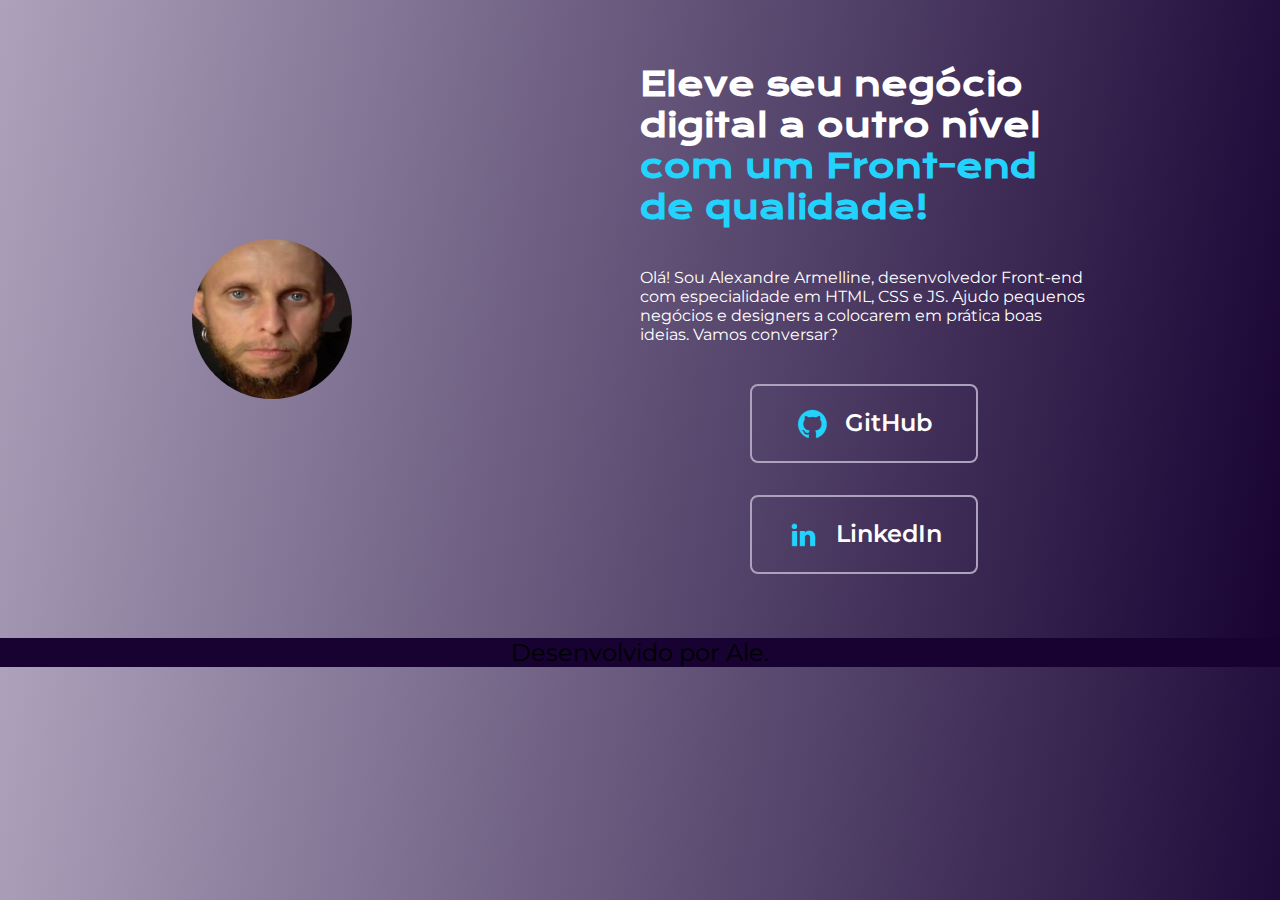
<file: index.html>
<!DOCTYPE html>
<html lang="pt-br">
<head>
    <meta charset="UTF-8">
    <meta http-equiv="X-UA-Compatible" content="IE=edge">
    <meta name="viewport" content="width=device-width, initial-scale=1.0">
    <title>Portfolio</title>
    <link rel="stylesheet" href="styles/style.css">
</head>
<body>
    <!-- <header class="cabecalho">
        <nav class="cabecalho__menu">
            <a class="cabecalho__menu__link" href="index.html">Home</a>
            <a class="cabecalho__menu__link" href="about.html">Sobre mim</a>
        </nav>
    </header> -->
 
    <main class="apresentacao">
        <img class="apresentacao__imagem" src="assets/Ale2.jpg" alt="Foto dev AleVegan">
        <section class="apresentacao__conteudo">
            <h1 class="apresentacao__conteudo__titulo">Eleve seu negócio digital a outro nível <strong class="titulo-destaque">com um Front-end de qualidade!</strong></h1>
            <p class="apresentacao__conteudo__texto">Olá! Sou Alexandre Armelline, desenvolvedor Front-end com especialidade em HTML, CSS e JS. Ajudo pequenos negócios e designers a colocarem em prática boas ideias. Vamos conversar?</p>
            <div class="apresentacao__links">
                <a class="apresentacao__links__navegacao" href="https://github.com/AlexandreArmelline" target="_blank"> <img src="assets/github.png" alt=""> GitHub</a>
                <a class="apresentacao__links__navegacao" href="#" target="_blank"> <img src="assets/linkedin.png" alt="">LinkedIn</a>
            </div>
        </section>
       
    </main>

<footer class="rodape">
    Desenvolvido por Ale.
</footer>
</body>
</html>
</file>
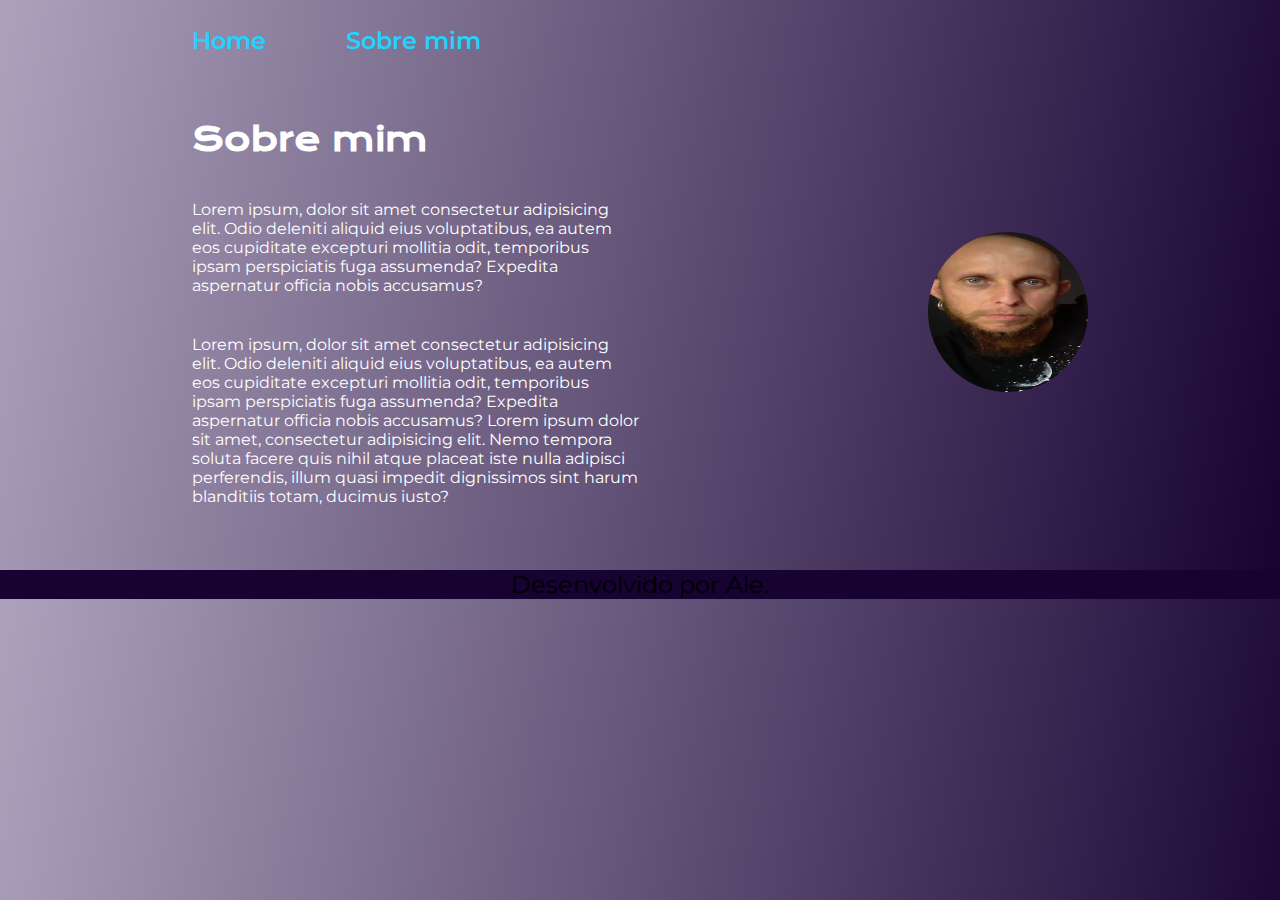
<file: about.html>
<!DOCTYPE html>
<html lang="pt-br">
<head>
    <meta charset="UTF-8">
    <meta http-equiv="X-UA-Compatible" content="IE=edge">
    <meta name="viewport" content="width=device-width, initial-scale=1.0">
    <title>Sobre mim</title>
    <link rel="stylesheet" href="styles/style.css">
</head>
<body>
    <header class="cabecalho">
        <nav class="cabecalho__menu">
            <a class="cabecalho__menu__link" href="index.html">Home</a>
            <a class="cabecalho__menu__link" href="about.html">Sobre mim</a>
        </nav>
    </header>
    <main class="apresentacao">
      <section class="apresentacao__conteudo">
        <h1 class="apresentacao__conteudo__titulo">Sobre mim</h1>
        <p class="apresentacao__conteudo__texto">Lorem ipsum, dolor sit amet consectetur adipisicing elit. Odio deleniti aliquid eius voluptatibus, ea autem eos cupiditate excepturi mollitia odit, temporibus ipsam perspiciatis fuga assumenda? Expedita aspernatur officia nobis accusamus?</p>
        <p class="apresentacao__conteudo__texto">Lorem ipsum, dolor sit amet consectetur adipisicing elit. Odio deleniti aliquid eius voluptatibus, ea autem eos cupiditate excepturi mollitia odit, temporibus ipsam perspiciatis fuga assumenda? Expedita aspernatur officia nobis accusamus? Lorem ipsum dolor sit amet, consectetur adipisicing elit. Nemo tempora soluta facere quis nihil atque placeat iste nulla adipisci perferendis, illum quasi impedit dignissimos sint harum blanditiis totam, ducimus iusto?</p>
      </section>
      <img class="apresentacao__imagem" src="assets/Ale.jpg" alt="Foto dev AleVegan">
    </main>

<footer class="rodape">
    Desenvolvido por Ale.
</footer>

    
</body>
</html>
</file>
<file: styles/style.css>
@import url('https://fonts.googleapis.com/css2?family=Krona+One&family=Montserrat:wght@400;600&display=swap');

:root{
    --black: black;
    --white: white;
    --blue: #22D4FD;
    --hover: rgb(58, 58, 58);
    --fundo: background-image linear-gradient(97.54deg, rgb(0, 47, 82) 35.49%, rgb(50, 101, 137) 165.37%);


    --fonte-1: 'Montserrat', sans-serif;
    --fonte-2: 'Krona One', sans-serif;
}
*{
    padding: 0;
    margin: 0;
}

body{
    
    background-image: linear-gradient(100deg, #ADA2BC, #170232);
    
    color: var(--white);
   }

.cabecalho{
    padding: 2% 0% 0% 15%;
}

.cabecalho__menu{
    display: flex;
    gap: 80px;
}

.cabecalho__menu__link{
    font-family: var(--fonte-1);
    font-size: 1.5rem;
    font-weight: 600;
    color: var(--blue);
    text-decoration: none;
}
.apresentacao{
    padding: 5% 15%;
    display: flex;
    align-items: center;
    justify-content: space-between;
    gap: 82px;
}

.apresentacao__conteudo{
    width: 50%;
    display: flex;
    flex-direction: column;
    gap: 40px;
}

.apresentacao__conteudo__titulo{
    font-size: 2,25rem;
    font-family: var(--fonte-2);
}

.titulo-destaque{
    color: var(--blue);
}

.apresentacao__conteudo__texto{
    font-family: var(--fonte-1);
}

.apresentacao__links{
    display: flex;
    flex-direction: column;
    justify-content: space-between;
    align-items: center;
    gap: 32px;
    
}

.apresentacao__links__subtitulo{
    font-family: var(--fonte-2);
    font-weight: 400;
    font-size: 1.5rem;
}

.apresentacao__links__navegacao{
    display: flex;
    justify-content: center;
    gap: 16px;
    width: 50%;
    border: 2px solid #ADA2BC;
    text-align: center;
    border-radius: 8px;
    font-size: 1.5rem;
    font-weight: 600;
    padding: 21.5px 0;
    text-decoration: none;
    color: white;
    font-family: var(--fonte-1);
}

.apresentacao__links__navegacao:hover{
    background-color: var(--hover);
}

.apresentacao__imagem{
    width: 10rem;
    height: 10rem;
    border-radius: 50%;
}

.rodape{
    color: black;
    background-color: #170232;
 
    text-align: center;
    
    font-family: var(--fonte-1);
    font-size: 1.5rem;
    font-weight: 400;
}


@media (max-width: 1200px) {

    .cabecalho{
        padding: 10%;
    }

    .cabecalho__menu{
        justify-content: center;
    }
    .apresentacao{
        flex-direction: column-reverse; 
        padding: 5%;  
    }

    .apresentacao__conteudo{
        width: auto;
    }
}
</file>
